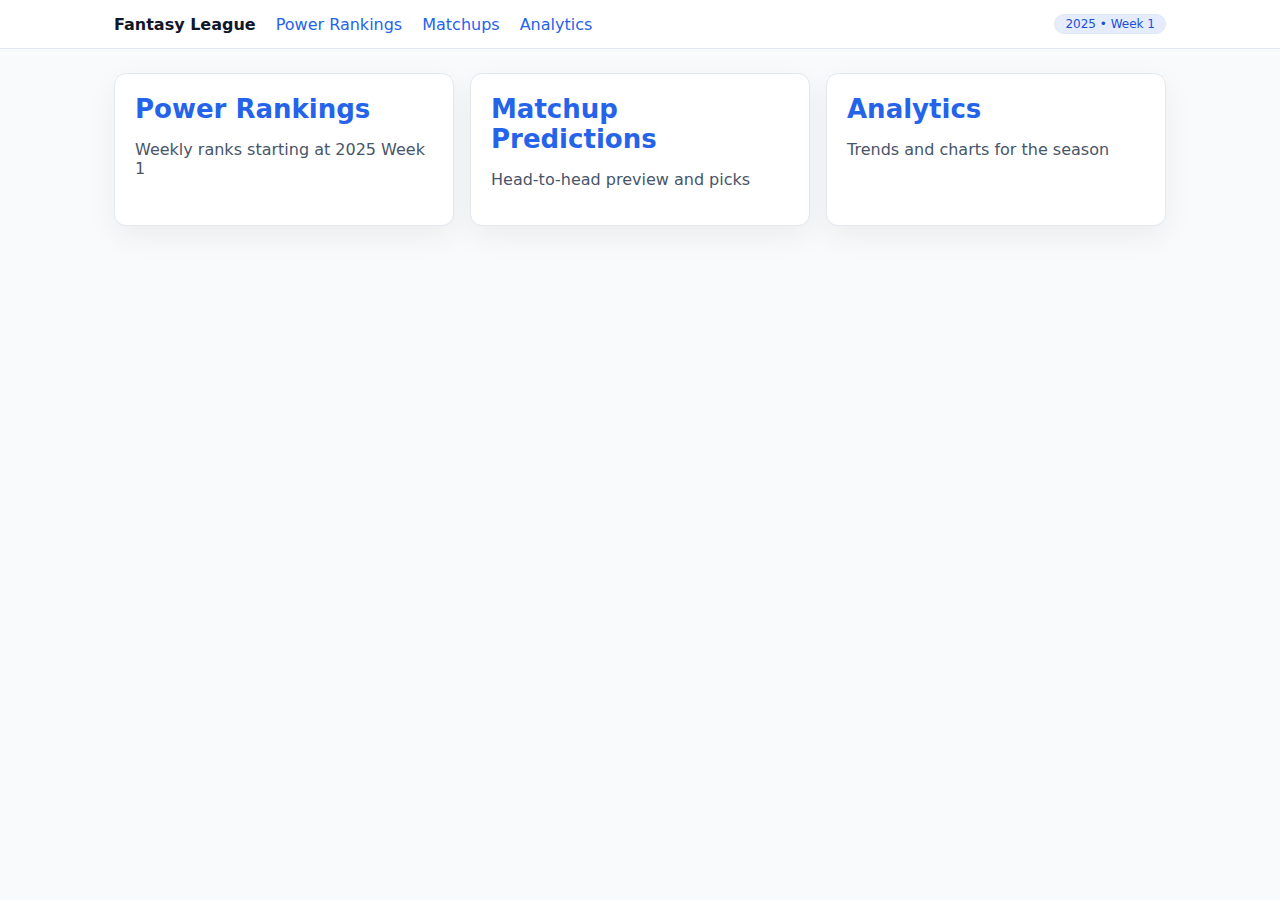
<file: docs/index.html>
<!doctype html>
<html lang="en">
  <head>
    <meta charset="utf-8" />
    <meta name="viewport" content="width=device-width, initial-scale=1" />
    <title>Fantasy League – Home</title>
    <link rel="stylesheet" href="./styles.css" />
  </head>
  <body>
    <nav class="nav">
      <div class="nav-inner">
        <div class="brand">Fantasy League</div>
        <a href="./power-rankings.html">Power Rankings</a>
        <a href="./matchups.html">Matchups</a>
        <a href="./analytics.html">Analytics</a>
        <div class="spacer"></div>
        <span class="badge">2025 • Week 1</span>
      </div>
    </nav>
    <div class="container">
      <div class="grid">
        <a class="card" href="./power-rankings.html" style="display:block">
          <h2 class="title">Power Rankings</h2>
          <p class="muted">Weekly ranks starting at 2025 Week 1</p>
        </a>
        <a class="card" href="./matchups.html" style="display:block">
          <h2 class="title">Matchup Predictions</h2>
          <p class="muted">Head-to-head preview and picks</p>
        </a>
        <a class="card" href="./analytics.html" style="display:block">
          <h2 class="title">Analytics</h2>
          <p class="muted">Trends and charts for the season</p>
        </a>
      </div>
    </div>
  </body>
  </html>
</file>
<file: docs/styles.css>
:root {
  /* Light theme (default) */
  --bg: #f8fafc;
  --surface: #ffffff;
  --text: #0f172a;
  --muted: #475569;
  --border: #e2e8f0;
  --accent: #2563eb; /* blue-600 */
  --accent-2: #1d4ed8; /* blue-700 */
}

[data-theme="dark"] {
  --bg: #0b1220;
  --surface: #111827;
  --text: #e5e7eb;
  --muted: #9ca3af;
  --border: #1f2937;
  --accent: #3b82f6; /* blue-500 */
  --accent-2: #60a5fa; /* blue-400 */
}

* { box-sizing: border-box; }
html, body { margin: 0; padding: 0; background: var(--bg); color: var(--text); font-family: Inter, ui-sans-serif, system-ui, -apple-system, Segoe UI, Roboto, Helvetica, Arial, "Apple Color Emoji", "Segoe UI Emoji"; }
a { color: var(--accent); text-decoration: none; }
a:hover { text-decoration: underline; }

.container { max-width: 1100px; margin: 0 auto; padding: 24px; }
.card { background: var(--surface); border-radius: 12px; padding: 20px; box-shadow: 0 10px 30px rgba(2,6,23,0.06); border: 1px solid var(--border); }
.nav { background: var(--surface); border-bottom: 1px solid var(--border); }
.nav-inner { display: flex; align-items: center; gap: 20px; padding: 14px 24px; max-width: 1100px; margin: 0 auto; }
.brand { font-weight: 700; color: var(--text); }
.spacer { flex: 1; }
.title { margin: 0 0 8px 0; font-size: 26px; }
.muted { color: var(--muted); }
table { width: 100%; border-collapse: collapse; }
th, td { padding: 10px 12px; border-bottom: 1px solid var(--border); }
th { text-align: left; color: var(--muted); font-weight: 600; }
.badge { display: inline-block; padding: 2px 10px; border-radius: 999px; background: rgba(37,99,235,0.12); color: var(--accent-2); font-size: 12px; border: 1px solid var(--border); }
.grid { display: grid; grid-template-columns: repeat(auto-fit, minmax(280px, 1fr)); gap: 16px; }
canvas { background: transparent; }

.btn { appearance: none; border: 1px solid var(--border); background: var(--surface); color: var(--text); padding: 8px 12px; border-radius: 8px; cursor: pointer; }
.btn:hover { border-color: var(--accent); }
</file>
